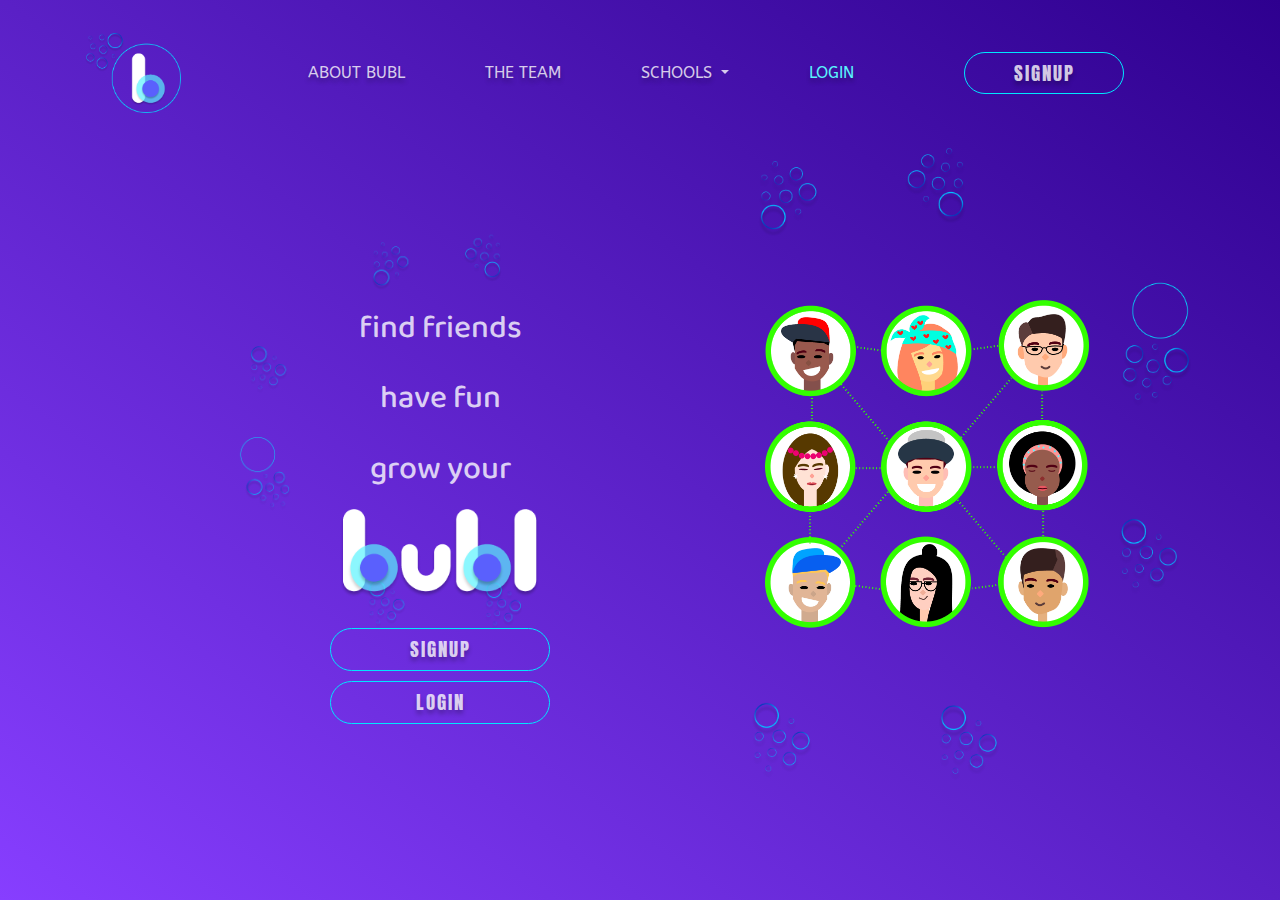
<file: index.html>
<!DOCTYPE html>
<html lang="en">

<head>
  <meta charset="UTF-8" />
  <meta name="viewport" content="width=device-width, initial-scale=1.0" />
  <meta http-equiv="X-UA-Compatible" content="ie=edge" />
  <link href="https://fonts.googleapis.com/css?family=ABeeZee|Anton|Baloo+Da" rel="stylesheet" />
  <link rel="stylesheet" href="https://use.fontawesome.com/releases/v5.8.1/css/all.css"
    integrity="sha384-50oBUHEmvpQ+1lW4y57PTFmhCaXp0ML5d60M1M7uH2+nqUivzIebhndOJK28anvf" crossorigin="anonymous" />
  <link rel="stylesheet" href="https://stackpath.bootstrapcdn.com/bootstrap/4.3.1/css/bootstrap.min.css"
    integrity="sha384-ggOyR0iXCbMQv3Xipma34MD+dH/1fQ784/j6cY/iJTQUOhcWr7x9JvoRxT2MZw1T" crossorigin="anonymous" />
  <link href="css/index.css" rel="stylesheet" />

  <title>Bubl | Home</title>
</head>

<body id="indexBody">
  <!--Nav-->
  <nav class="navbar navbar-expand-lg navbar-dark bg-transparent">
    <div class="container">
      <a class="navbar-brand" href="#"><img src="assets/PNG/INDIVIDUAL/brand.png" alt="brand image" /></a>
      <button class="navbar-toggler" type="button" data-toggle="collapse" data-target="#navbarSupportedContent"
        aria-controls="navbarSupportedContent" aria-expanded="false" aria-label="Toggle navigation">
        <span class="navbar-toggler-icon"></span>
      </button>
      <div class="collapse navbar-collapse" id="navbarSupportedContent">
        <ul class="navbar-nav ml-auto text-center">
          <li class="nav-item">
            <a class="nav-link" href="about.html">About Bubl</a>
          </li>
          <li class="nav-item">
            <a class="nav-link" href="contact.html">The Team</a>
          </li>
          <li class="nav-item dropdown text-center">
            <a class="nav-link dropdown-toggle" href="#" id="navbarDropdown" role="button" data-toggle="dropdown"
              aria-haspopup="true" aria-expanded="false">
              Schools
            </a>
            <div class="dropdown-menu text-center" aria-labelledby="navbarDropdown">
              <a class="dropdown-item" href="#">School 1</a>
              <a class="dropdown-item" href="#">School 2</a>
            </div>
          </li>
          <li class="nav-item">
            <a class="nav-link login-link" href="https://bubl-app.netlify.com/login">Login</a>
          </li>
        </ul>
        <a class="btn signup-Nav" href="https://bubl-app.netlify.com/register">Signup</a>
      </div>
    </div>
  </nav>

  <!--Main Area-->
  <main id="main">
    <!--Section D-->
    <section id="section-d" class="grid">
      <div class="box1">
        <h2 class="content-title title-one">find friends</h2>
        <h2 class="content-title title-two">have fun</h2>
        <h2 class="content-title title-three">grow your</h2>
        <img id="big-brand" src="assets/PNG/INDIVIDUAL/bubl.png" alt="">
        <a href="https://bubl-app.netlify.com/register" class="btn" id="sign-up">signup</a>
        <a href="https://bubl-app.netlify.com/login" class="btn" id="log-in">login</a>
      </div>
      <div class="box2">
        <img src="assets/PNG/INDIVIDUAL/kids.png" alt="" />
      </div>
      <div="test">
        </div>
    </section>
  </main>

  <script src="https://code.jquery.com/jquery-3.3.1.slim.min.js"
    integrity="sha384-q8i/X+965DzO0rT7abK41JStQIAqVgRVzpbzo5smXKp4YfRvH+8abtTE1Pi6jizo"
    crossorigin="anonymous"></script>
  <script src="https://cdnjs.cloudflare.com/ajax/libs/popper.js/1.14.7/umd/popper.min.js"
    integrity="sha384-UO2eT0CpHqdSJQ6hJty5KVphtPhzWj9WO1clHTMGa3JDZwrnQq4sF86dIHNDz0W1"
    crossorigin="anonymous"></script>
  <script src="https://stackpath.bootstrapcdn.com/bootstrap/4.3.1/js/bootstrap.min.js"
    integrity="sha384-JjSmVgyd0p3pXB1rRibZUAYoIIy6OrQ6VrjIEaFf/nJGzIxFDsf4x0xIM+B07jRM"
    crossorigin="anonymous"></script>
</body>

</html>
</file>
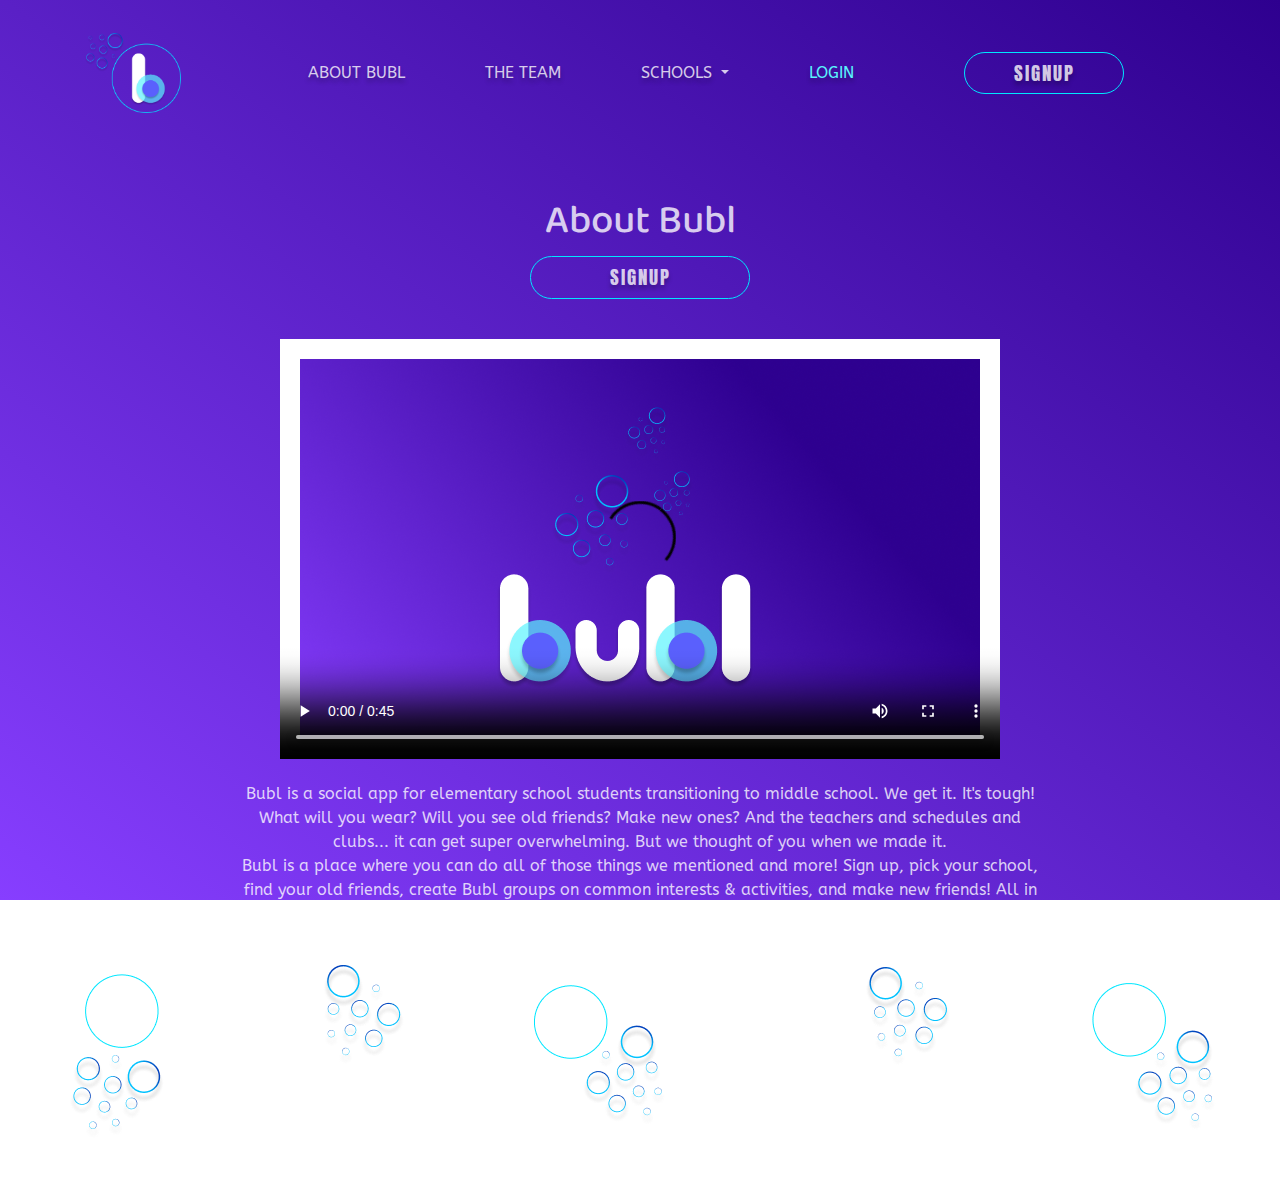
<file: about.html>
<!DOCTYPE html>
<html lang="en">
  <head>
    <meta charset="UTF-8" />
    <meta name="viewport" content="width=device-width, initial-scale=1.0" />
    <meta http-equiv="X-UA-Compatible" content="ie=edge" />
    <link
      href="https://fonts.googleapis.com/css?family=ABeeZee|Anton|Baloo+Da"
      rel="stylesheet"
    />
    <link
      rel="stylesheet"
      href="https://use.fontawesome.com/releases/v5.8.1/css/all.css"
      integrity="sha384-50oBUHEmvpQ+1lW4y57PTFmhCaXp0ML5d60M1M7uH2+nqUivzIebhndOJK28anvf"
      crossorigin="anonymous"
    />
    <link
      rel="stylesheet"
      href="https://stackpath.bootstrapcdn.com/bootstrap/4.3.1/css/bootstrap.min.css"
      integrity="sha384-ggOyR0iXCbMQv3Xipma34MD+dH/1fQ784/j6cY/iJTQUOhcWr7x9JvoRxT2MZw1T"
      crossorigin="anonymous"
    />
    <link href="css/index.css" rel="stylesheet" />
    <title>Bubl | About</title>
  </head>

  <body id="aboutBody">
    <nav class="navbar navbar-expand-lg navbar-dark bg-transparent">
      <div class="container">
        <a class="navbar-brand" href="index.html"
          ><img
            src="assets/PNG/INDIVIDUAL/brand.png"
            height="90"
            alt="brand image"
        /></a>
        <button
          class="navbar-toggler"
          type="button"
          data-toggle="collapse"
          data-target="#navbarTogglerDemo02"
          aria-controls="navbarTogglerDemo02"
          aria-expanded="false"
          aria-label="Toggle navigation"
        >
          <span class="navbar-toggler-icon"></span>
        </button>
        <div class="collapse navbar-collapse" id="navbarTogglerDemo02">
          <ul class="navbar-nav ml-auto text-center">
            <li class="nav-item">
              <a class="nav-link" href="about.html">About Bubl</a>
            </li>
            <li class="nav-item">
              <a class="nav-link" href="contact.html">The Team</a>
            </li>
            <li class="nav-item dropdown text-center">
              <a
                class="nav-link dropdown-toggle"
                href="#"
                id="navbarDropdown02"
                role="button"
                data-toggle="dropdown"
                aria-haspopup="true"
                aria-expanded="false"
              >
                Schools
              </a>
              <div
                class="dropdown-menu text-center"
                aria-labelledby="navbarDropdown02"
              >
                <a class="dropdown-item" href="#">School 1</a>
                <a class="dropdown-item" href="#">School 2</a>
              </div>
            </li>
            <li class="nav-item">
              <a class="nav-link login-link" href="https://bubl-app.netlify.com/login">Login</a>
            </li>
          </ul>
          <a class="btn signup-Nav" href="https://bubl-app.netlify.com/register">Signup</a>
        </div>
      </div>
    </nav>

    <!-- about page -->
    <section id="section-about" class="grid">
      <div class="centered">
        <h1 class="innerH1s">About Bubl</h1>
        <a class="btn" id="signup-Nav" href="#">Signup</a>
        <video
          class="siteVideos"
          src="assets/VIDEOS/720p.mp4"
          poster="assets/PNG/INDIVIDUAL/Group 39poster.png"
          preload
          controls
          loop
        ></video>
        <p class="mainPara">
          Bubl is a social app for elementary school students transitioning to
          middle school. We get it. It's tough! What will you wear? Will you see
          old friends? Make new ones? And the teachers and schedules and
          clubs... it can get super overwhelming. But we thought of you when we
          made it. <br />
          Bubl is a place where you can do all of those things we mentioned and
          more! Sign up, pick your school, find your old friends, create Bubl
          groups on common interests & activities, and make new friends! All in
          all - Bubl's gonna help you live your best middle school life!
        </p>
        <div class="bubls">
          <img src="assets/PNG/INDIVIDUAL/bubbles_bottom.png" alt="" />
        </div>
      </div>
    </section>
    <script
      src="https://code.jquery.com/jquery-3.3.1.slim.min.js"
      integrity="sha384-q8i/X+965DzO0rT7abK41JStQIAqVgRVzpbzo5smXKp4YfRvH+8abtTE1Pi6jizo"
      crossorigin="anonymous"
    ></script>
    <script
      src="https://cdnjs.cloudflare.com/ajax/libs/popper.js/1.14.7/umd/popper.min.js"
      integrity="sha384-UO2eT0CpHqdSJQ6hJty5KVphtPhzWj9WO1clHTMGa3JDZwrnQq4sF86dIHNDz0W1"
      crossorigin="anonymous"
    ></script>
    <script
      src="https://stackpath.bootstrapcdn.com/bootstrap/4.3.1/js/bootstrap.min.js"
      integrity="sha384-JjSmVgyd0p3pXB1rRibZUAYoIIy6OrQ6VrjIEaFf/nJGzIxFDsf4x0xIM+B07jRM"
      crossorigin="anonymous"
    ></script>
  </body>
</html>
</file>
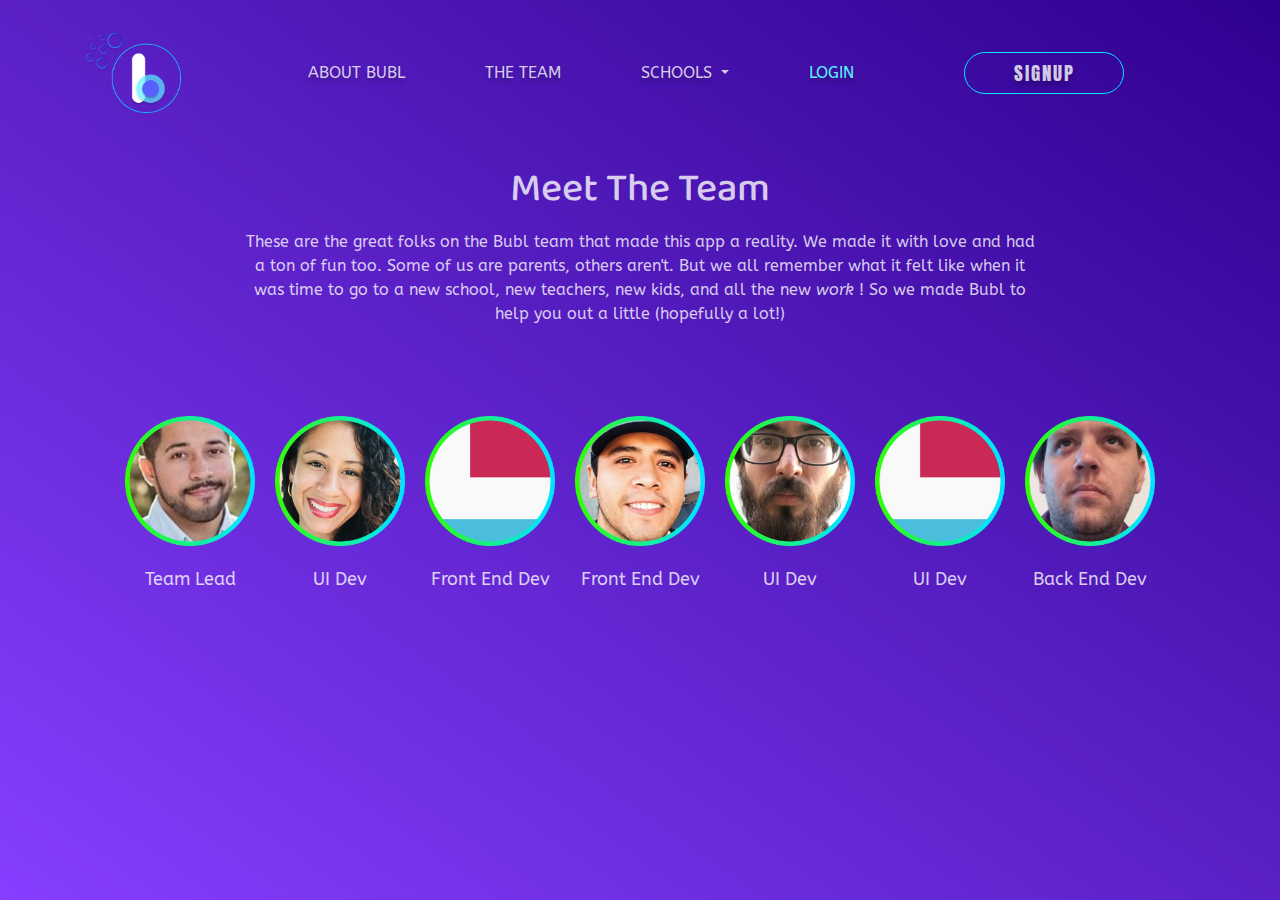
<file: contact.html>
<!DOCTYPE html>
<html lang="en">
  <head>
    <meta charset="UTF-8" />
    <meta name="viewport" content="width=device-width, initial-scale=1.0" />
    <meta http-equiv="X-UA-Compatible" content="ie=edge" />
    <link
      href="https://fonts.googleapis.com/css?family=ABeeZee|Anton|Baloo+Da"
      rel="stylesheet"
    />
    <link
      rel="stylesheet"
      href="https://use.fontawesome.com/releases/v5.8.1/css/all.css"
      integrity="sha384-50oBUHEmvpQ+1lW4y57PTFmhCaXp0ML5d60M1M7uH2+nqUivzIebhndOJK28anvf"
      crossorigin="anonymous"
    />
    <link
      rel="stylesheet"
      href="https://stackpath.bootstrapcdn.com/bootstrap/4.3.1/css/bootstrap.min.css"
      integrity="sha384-ggOyR0iXCbMQv3Xipma34MD+dH/1fQ784/j6cY/iJTQUOhcWr7x9JvoRxT2MZw1T"
      crossorigin="anonymous"
    />
    <link href="css/index.css" rel="stylesheet" />
    <script src="./components/Dropdowner/Dropdowner.js" async></script>
    <title>Bubl | Contact</title>
  </head>

  <body id="theTeamBody">
    <nav class="navbar navbar-expand-lg navbar-dark bg-transparent">
      <div class="container">
        <a class="navbar-brand" href="index.html"
          ><img
            src="assets/PNG/INDIVIDUAL/brand.png"
            height="90"
            alt="brand image"
        /></a>
        <button
          class="navbar-toggler"
          type="button"
          data-toggle="collapse"
          data-target="#navbarTogglerDemo03"
          aria-controls="navbarTogglerDemo03"
          aria-expanded="false"
          aria-label="Toggle navigation"
        >
          <span class="navbar-toggler-icon"></span>
        </button>
        <div class="collapse navbar-collapse" id="navbarTogglerDemo03">
          <ul class="navbar-nav ml-auto text-center">
            <li class="nav-item">
              <a class="nav-link" href="about.html">About Bubl</a>
            </li>
            <li class="nav-item nav-item active">
              <a class="nav-link" href="contact.html">The Team</a>
            </li>
            <li class="nav-item dropdown text-center">
              <a
                class="nav-link dropdown-toggle"
                href="#"
                id="navbarDropdown03"
                role="button"
                data-toggle="dropdown"
                aria-haspopup="true"
                aria-expanded="false"
              >
                Schools
              </a>
              <div
                class="dropdown-menu text-center"
                aria-labelledby="navbarDropdown03"
              >
                <a class="dropdown-item" href="#">School 1</a>
                <a class="dropdown-item" href="#">School 2</a>
              </div>
            </li>
            <li class="nav-item">
              <a class="nav-link login-link" href="https://bubl-app.netlify.com/login">Login</a>
            </li>
          </ul>
          <a class="btn signup-Nav" href="https://bubl-app.netlify.com/register">Signup</a>
        </div>
      </div>
    </nav>

    <!-- contact section -->
    <section id="section-contact">
      <div class="centered">
        <h1 class="innerH1s">Meet The Team</h1>
        <p class="mainPara">
          These are the great folks on the Bubl team that made this app a
          reality. We made it with love and had a ton of fun too. Some of us are
          parents, others aren't. But we all remember what it felt like when it
          was time to go to a new school, new teachers, new kids, and all the
          new <em>work</em> ! So we made Bubl to help you out a little
          (hopefully a lot!)
        </p>
      </div>
    </section>

    <!-- MEET THE TEAM AREA  -->
    <nav class="holder">
      <div class="dropdownerBg">
        <span class="arrow"></span>
      </div>

      <ul class="awesomeness flex">
        <li class="li-all">
          <figure>
            <a href="#">
              <!-- profile pic -->
              <img
                class="profilePicture"
                src="assets/PNG/TEAM/Group 36Carlos.png"
                alt=""
            /></a>
            <figcaption class="figCaption">Team Lead</figcaption>
          </figure>
          <!-- div dropdowner -->
          <div class="dropdowner dropdown1">
            <div class="bio">
              <p>
                👨🏻‍💻Hi, I'm Carlos.<br />
                Welcome to Bubl! Every good team needs a leader, and I'm him. I
                used to be a Marine so no funny business, got it?!
              </p>
            </div>
          </div>
        </li>
        <li class="li-all">
          <figure>
            <a href="#">
              <!-- profile pic -->
              <img
                class="profilePicture"
                src="assets/PNG/TEAM/Group 30kathy.png"
                alt=""
            /></a>
            <figcaption class="figCaption">UI Dev</figcaption>
          </figure>
          <!-- div dropdowner -->
          <div class="dropdowner dropdown1">
            <!-- stuff inside dropdowner -->
            <div class="bio">
              <p>
                👩🏽‍💻Hi, I'm Kathy. <br />
                Welcome to Bubl! I made everthing you're seeing and interacting
                with. Let me know what you think of the design! Oh, and don't
                forget to SIGN UP!
              </p>
            </div>
          </div>
        </li>
        <li class="li-all">
          <figure>
            <a href="#">
              <!-- profile pic -->
              <img
                class="profilePicture"
                src="assets/PNG/TEAM/Group 34adam.png"
                alt=""
            /></a>
            <figcaption class="figCaption">Front End Dev</figcaption>
          </figure>
          <!-- div dropdown -->
          <div class="dropdowner dropdown1">
            <div class="bio">
              <p>
                👨🏼‍💻Hi, I'm Adam. <br />
                Welcome to Bubl! I created the Front End with one of the coolest
                technologies around - REACT! (It's the same thing that Facebook
                is made of), cool right!
              </p>
            </div>
          </div>
        </li>
        <li class="li-all">
          <figure>
            <a href="#">
              <!-- profile pic -->
              <img
                class="profilePicture"
                src="assets/PNG/TEAM/Group 29edgar.png"
                alt=""
            /></a>
            <figcaption class="figCaption">Front End Dev</figcaption>
          </figure>
          <!-- div dropdown -->
          <div class="dropdowner dropdown1">
            <div class="bio">
              <p>
                👨🏻‍💻Hi, I'm Edgar. <br />
                Welcome to Bubl! I created the Front End with one of the coolest
                technologies around - REACT! (It's the same thing that Facebook
                is made of), cool right!
              </p>
            </div>
          </div>
        </li>
        <li class="li-all">
          <figure>
            <a href="#">
              <!-- profile pic -->
              <img
                class="profilePicture"
                src="assets/PNG/TEAM/Group 37Izzy.png"
                alt=""
            /></a>
            <figcaption class="figCaption">UI Dev</figcaption>
          </figure>
          <!-- div dropdown -->
          <div class="dropdowner dropdown1">
            <div class="bio">
              <p>
                👨🏻‍💻Hi, I'm Izzy. <br />
                Welcome to Bubl! I made everthing you're seeing and interacting
                with. Let me know what you think of the design! Oh, and don't
                forget to SIGN UP!
              </p>
            </div>
          </div>
        </li>
        <li class="li-all">
          <figure>
            <a href="#">
              <!-- profile pic -->
              <img
                class="profilePicture"
                src="assets/PNG/TEAM/Group 35julian.png"
                alt=""
            /></a>
            <figcaption class="figCaption">UI Dev</figcaption>
          </figure>
          <!-- div dropdown -->
          <div class="dropdowner dropdown1">
            <div class="bio">
              <p>
                👨🏼‍💻Hi, I'm Julian. <br />
                Welcome to Bubl! I made everthing you're seeing and interacting
                with. Let me know what you think of the design! Oh, and don't
                forget to SIGN UP!
              </p>
            </div>
          </div>
        </li>
        <li class="li-all">
          <figure>
            <a href="#">
              <!-- profile pic -->
              <img
                class="profilePicture"
                src="assets/PNG/TEAM/Group 33andrew.png"
                alt=""
            /></a>
            <figcaption class="figCaption">Back End Dev</figcaption>
          </figure>
          <!-- div dropdown -->
          <div class="dropdowner dropdown1">
            <div class="bio">
              <p>
                👨🏻‍💻Hi, I'm Andrew. <br />
                Welcome to Bubl! If it weren't for me, you wouldn't have a list
                of schools to pick or anywhere for your Bubls to live, guess I'm
                pretty important, right? Have fun kiddos!
              </p>
            </div>
          </div>
        </li>
      </ul>
    </nav>

    <script
      src="https://code.jquery.com/jquery-3.3.1.slim.min.js"
      integrity="sha384-q8i/X+965DzO0rT7abK41JStQIAqVgRVzpbzo5smXKp4YfRvH+8abtTE1Pi6jizo"
      crossorigin="anonymous"
    ></script>
    <script
      src="https://cdnjs.cloudflare.com/ajax/libs/popper.js/1.14.7/umd/popper.min.js"
      integrity="sha384-UO2eT0CpHqdSJQ6hJty5KVphtPhzWj9WO1clHTMGa3JDZwrnQq4sF86dIHNDz0W1"
      crossorigin="anonymous"
    ></script>
    <script
      src="https://stackpath.bootstrapcdn.com/bootstrap/4.3.1/js/bootstrap.min.js"
      integrity="sha384-JjSmVgyd0p3pXB1rRibZUAYoIIy6OrQ6VrjIEaFf/nJGzIxFDsf4x0xIM+B07jRM"
      crossorigin="anonymous"
    ></script>
  </body>
</html>
</file>
<file: css/index.css>
#theTeamBody {
  height: 100%;
  /* Section C */
  /* used with / related to javascipt down below */
}
#theTeamBody #section-contact {
  margin: 0 auto;
  text-align: center;
  background: transparent;
  color: #ffffffc7;
  padding: 0 2em;
}
#theTeamBody #section-contact .centered .innerH1s {
  padding-top: 20px;
}
#theTeamBody #section-contact .centered .mainPara {
  padding-bottom: 50px;
}
#theTeamBody .awesomeness > li > a {
  color: yellow;
  text-decoration: none;
  font-size: 20px;
  background: rgba(0, 0, 0, 0.2);
  padding: 10px 20px;
  display: inline-block;
  margin: 20px;
  border-radius: 5px;
}
#theTeamBody nav ul {
  list-style: none;
  margin: 0;
  padding: 0;
  display: flex;
  justify-content: center;
}
#theTeamBody .awesomeness > li {
  position: relative;
  display: flex;
  justify-content: center;
  padding: 0px;
}
#theTeamBody .awesomeness > li figure .profilePicture {
  width: 130px;
}
#theTeamBody .awesomeness > li .figCaption {
  text-align: center;
  padding-top: 20px;
  font-size: 18px;
  color: linear-gradient(to left bottom, #2e008f, #4410aa, #5a20c6, #702fe2, #873eff);
}
#theTeamBody .dropdowner {
  opacity: 0;
  position: absolute;
  overflow: hidden;
  padding: 20px;
  top: 100px;
  border-radius: 2px;
  transition: all 0.5s;
  transform: translateY(120px);
  will-change: opacity;
  display: none;
  z-index: 100;
}
#theTeamBody .trigger-enter .dropdowner {
  display: block;
}
#theTeamBody .trigger-enter-active .dropdowner {
  opacity: 1;
}
#theTeamBody .dropdownerBg {
  width: 100px;
  height: auto;
  position: absolute;
  background: #fff;
  border-radius: 4px;
  box-shadow: 0 50px 100px rgba(50, 50, 93, 0.1), 0 15px 35px rgba(50, 50, 93, 0.15), 0 5px 15px rgba(0, 0, 0, 0.1);
  transition: all 0.3s, opacity 0.1s, transform 0.2s;
  transform-origin: 50% 0;
  display: flex;
  justify-content: center;
  opacity: 0;
}
#theTeamBody .dropdownerBg.open {
  opacity: 1;
}
#theTeamBody .arrow {
  position: absolute;
  width: 20px;
  height: 20px;
  display: block;
  background: white;
  transform: translateY(-50%) rotate(45deg);
}
#theTeamBody .bio {
  min-width: 200px;
  display: flex;
  flex-flow: wrap;
  justify-content: center;
  align-items: center;
  line-height: 1.7;
  color: #2e008f;
  text-align: center;
}
#theTeamBody .holder .flex {
  display: flex;
  flex-flow: column wrap;
}
#theTeamBody .holder .flex .li-all figure {
  margin-bottom: 260px;
}
#aboutBody {
  /* Section C */
}
#aboutBody #section-about {
  margin: 0 auto;
  text-align: center;
  background: transparent;
  color: #ffffffc7;
  padding: 0 2em;
}
#aboutBody #section-about video {
  margin-top: 30px;
  width: 100%;
  height: auto;
}
.navbar {
  margin-top: 20px;
}
.navbar-dark .navbar-toggler,
.navbar-toggler:focus {
  color: transparent;
  border-color: transparent;
  outline: transparent;
}
.navbar-brand img {
  width: auto;
  height: 80px;
}
.navbar-brand:hover {
  transform: scale3d(1.3, 1.3, 1.3) rotate(-15deg);
}
nav .nav-link {
  text-transform: uppercase;
  text-decoration: none;
  color: #ffffffc7 !important;
  display: block;
  margin: 0 2em;
  text-shadow: 0px 4px 4px rgba(0, 0, 0, 0.25);
}
nav .nav-link:hover {
  color: #33ff00 !important;
  text-shadow: 0px 4px 4px rgba(0, 0, 0, 0.25);
}
.dropdown.text-center.show > div > a {
  padding: 0;
  margin: 0;
  color: #2e008f !important;
}
.dropdown-menu {
  background-color: #ffffffc7;
}
.signup-Nav {
  display: block;
  min-width: 160px;
  margin: 0 auto;
  color: #ffffffc7;
}
li:nth-child(4) > a {
  color: #5af3fd !important;
}
body {
  color: #ffffffc7;
  background: linear-gradient(to left bottom, #2e008f, #4410aa, #5a20c6, #702fe2, #873eff);
  background-attachment: fixed;
  font-family: 'ABeeZee', sans-serif;
  overflow-x: hidden;
}
h1,
h2,
h3,
h4,
h5,
h6 {
  margin: 0;
  padding: 1em 0 0 0;
  font-family: 'Baloo Da', cursive;
}
p {
  margin: 0;
  padding: 1em 0;
}
li {
  list-style: none;
}
a.btn {
  display: block;
  max-width: 220px;
  margin: 10px auto;
  text-transform: uppercase;
  text-decoration: none;
  color: #ffffffc7;
  text-shadow: 0px 4px 4px rgba(0, 0, 0, 0.25);
  border: 1px solid #00e6ff;
  border-radius: 50px;
  font-family: 'Anton', sans-serif;
  letter-spacing: 2px;
  font-size: 1.2rem;
}
a.btn:hover {
  color: #ffffffc7;
  background: linear-gradient(270deg, #00e6ff 20%, #00a3ff 100%);
  box-shadow: 0px 4px 4px rgba(0, 0, 0, 0.25);
  border: none;
  margin: 11px auto;
  text-shadow: none;
}
/* Main */
#main {
  /* Section C */
  /* Section D */
}
#main #section-c {
  background: transparent;
  color: #ffffffc7;
  padding: 2em;
}
#main #section-d {
  padding: 0;
  color: #ffffffc7;
}
#main #section-d .box1 {
  grid-column: span 2;
  text-align: center;
  background: url('../assets/PNG/INDIVIDUAL/Group\ 46bubles_for_small.png') no-repeat;
  background-position: top top;
  background-size: contain;
  padding: 50px;
  animation: bobbleRight 7s infinite;
}
@keyframes bobbleRight {
  0% {
    transform: translateX(10px);
  }
  50% {
    transform: translateY(30px);
  }
  100% {
    transform: translateX(10px);
  }
}
#main #section-d .box1 .content-title {
  text-align: center;
}
#main #section-d .box1 .title-one:hover,
#main #section-d .box1 .title-two:hover,
#main #section-d .box1 .title-three:hover {
  color: #5af3fd;
  text-shadow: 1px 1px 3px #5af3fd;
}
#main #section-d .box1 img#big-brand {
  padding-top: 10px;
  padding-bottom: 20px;
  width: 180px;
  height: auto;
}
#main #section-d .box2 img {
  display: inline-block;
  width: 100%;
  height: auto;
  margin: 0 auto;
  padding: 2em;
}
/* Media Queries */
/* for main landing page - Styles only in effect when screen is above 800px */
@media (min-width: 800px) {
  .navbar-brand img {
    width: auto;
    height: 80px;
  }
  .navbar-brand img:hover {
    transform: scale3d(1.2, 1.2, 1.2) rotate(-10deg);
  }
  #main .grid {
    display: grid;
    grid-template-columns: 3fr repeat(3, minmax(auto, 21em)) 1fr;
    justify-items: center;
    align-items: center;
  }
  #section-c .content-wrap {
    grid-column: 2 / 4;
  }
  #main #section-d {
    padding: 0;
    min-width: 960px;
    margin: 0 auto;
  }
  #main #section-d .box1 {
    width: 440px;
    height: 440px;
    text-align: center;
    position: relative;
    top: -20px;
    left: 15%;
    background: url('../assets/PNG/INDIVIDUAL/Group\ 45no_right_bubls.png') no-repeat;
    background-position: top left;
    background-size: contain;
    animation: bobbleRight 7s infinite;
  }
  @keyframes bobbleRight {
    0% {
      transform: translateX(10px);
    }
    50% {
      transform: translateY(30px);
    }
    100% {
      transform: translateX(10px);
    }
  }
  #main #section-d .box1 .content-title {
    font-family: 'Baloo Da', cursive;
  }
  #main #section-d .box1 .title-one:hover,
  #main #section-d .box1 .title-two:hover,
  #main #section-d .box1 .title-three:hover {
    color: #5af3fd;
    text-shadow: 1px 1px 3px #5af3fd;
  }
  #main #section-d .box1 img#big-brand {
    padding-top: 20px;
    margin-bottom: 0px;
    width: 200px;
    height: auto;
  }
  #main #section-d .box2 {
    grid-column: span 2;
    margin-top: 2em;
    padding: 3em 0;
    background: url('../assets/PNG/INDIVIDUAL/47bubbles_around.png');
    background-position: right center;
    background-size: cover;
    position: relative;
    top: -20px;
    left: -10%;
    animation: bobbleRight 6s infinite;
  }
  #main #section-d .box2 img {
    display: inline-block;
    max-width: 75%;
    height: auto;
    padding: 4em;
    margin: 50px auto;
    position: relative;
    left: 14%;
  }
}
/* 
Media Query for BIG screen main landing page - Styles only in effect when 
screen is above 800px 
*/
@media (min-width: 800px) {
  #aboutBody {
    margin: 0 auto;
    /* Section C */
  }
  #aboutBody #section-about {
    text-align: center;
    background: transparent;
    color: #ffffffc7;
    padding: 2em;
  }
  #aboutBody #section-about .centered video {
    margin-top: 30px;
    width: 720px;
    height: auto;
  }
  #aboutBody #section-about .centered .mainPara {
    max-width: 800px;
    margin: 0 auto;
  }
}
/* 
Media Query for BIG screen main landing page - Styles only in effect when 
screen is above 800px 
*/
@media (min-width: 800px) {
  #theTeamBody {
    margin: 0 auto;
    /* Section C */
  }
  #theTeamBody #section-contact {
    text-align: center;
    color: #ffffffc7;
  }
  #theTeamBody #section-contact .centered .innerH1s {
    padding-top: 40px;
  }
  #theTeamBody #section-contact .centered .mainPara {
    max-width: 800px;
    margin: 0 auto;
  }
  #theTeamBody .awesomeness > li {
    padding: 0px 10px !important;
  }
  #theTeamBody .holder {
    margin-top: 40px;
  }
  #theTeamBody .holder .flex {
    display: flex;
    flex-flow: row wrap !important;
  }
}
</file>
